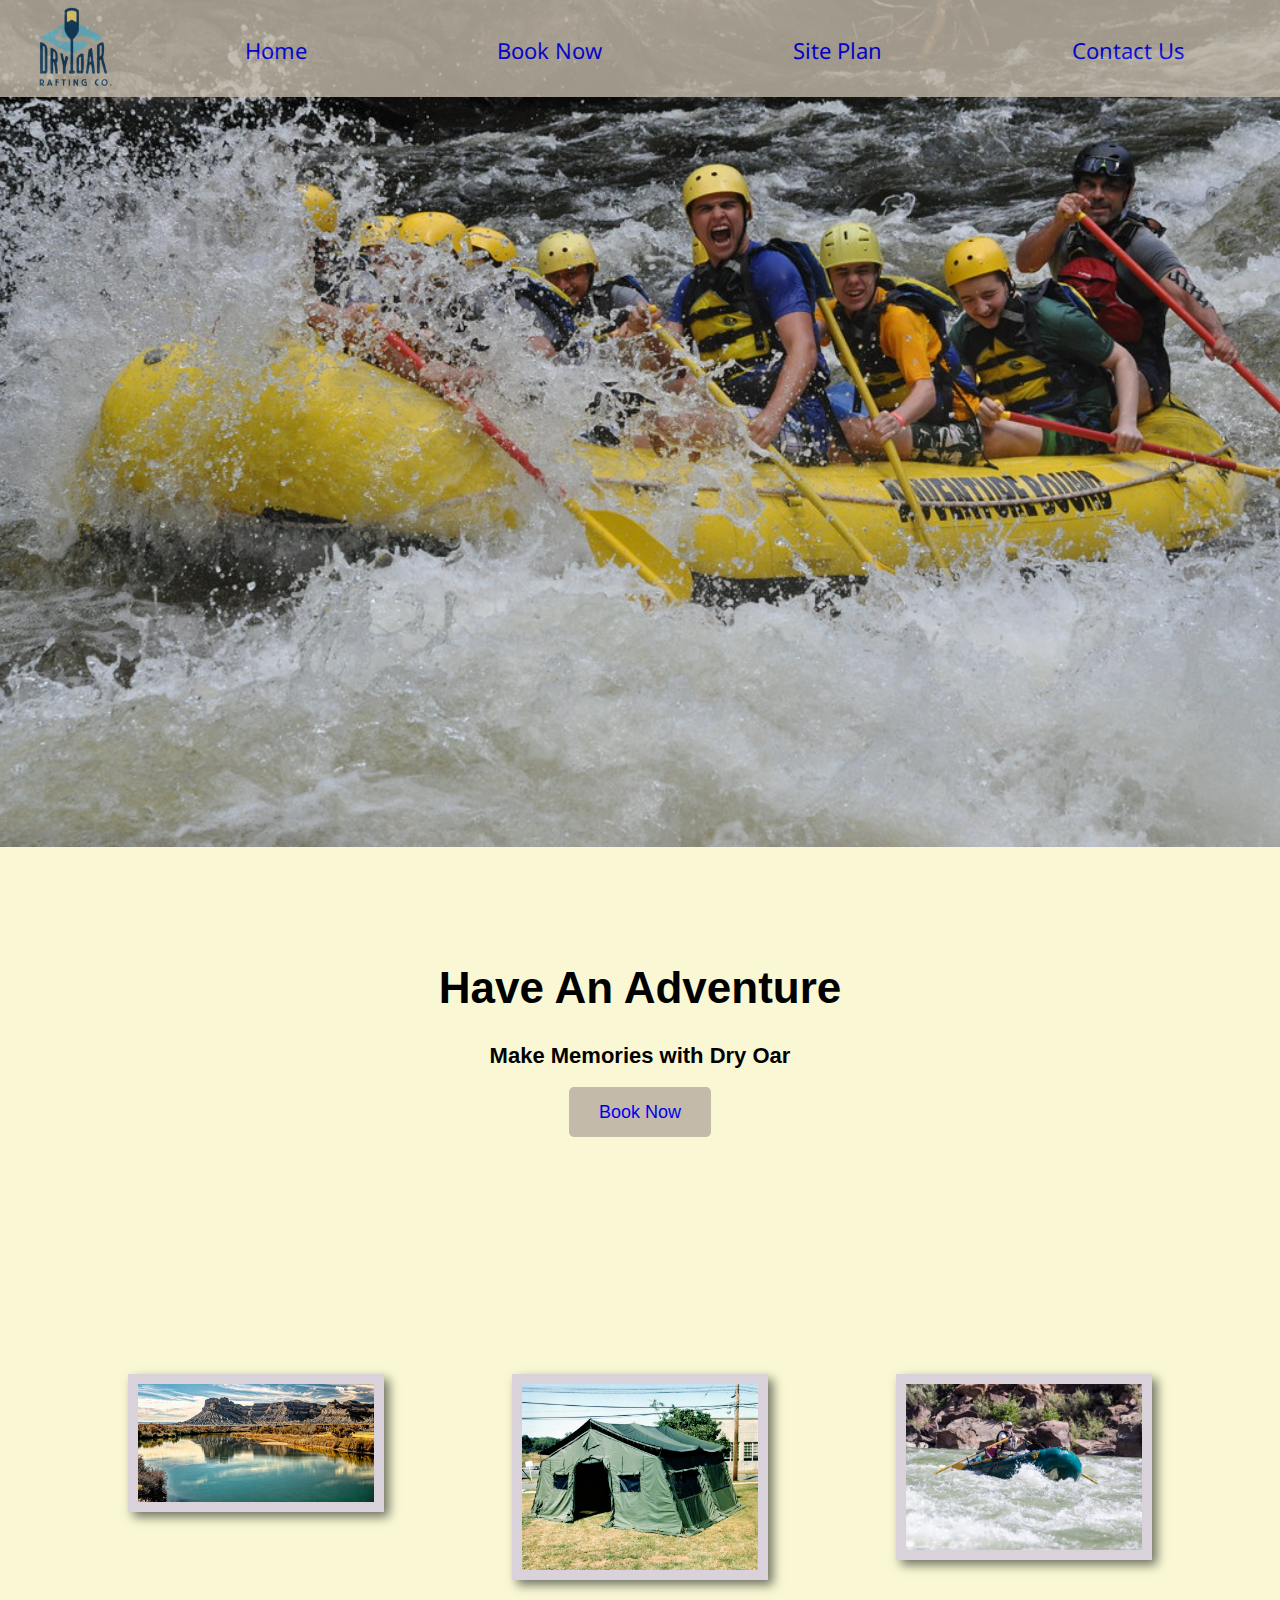
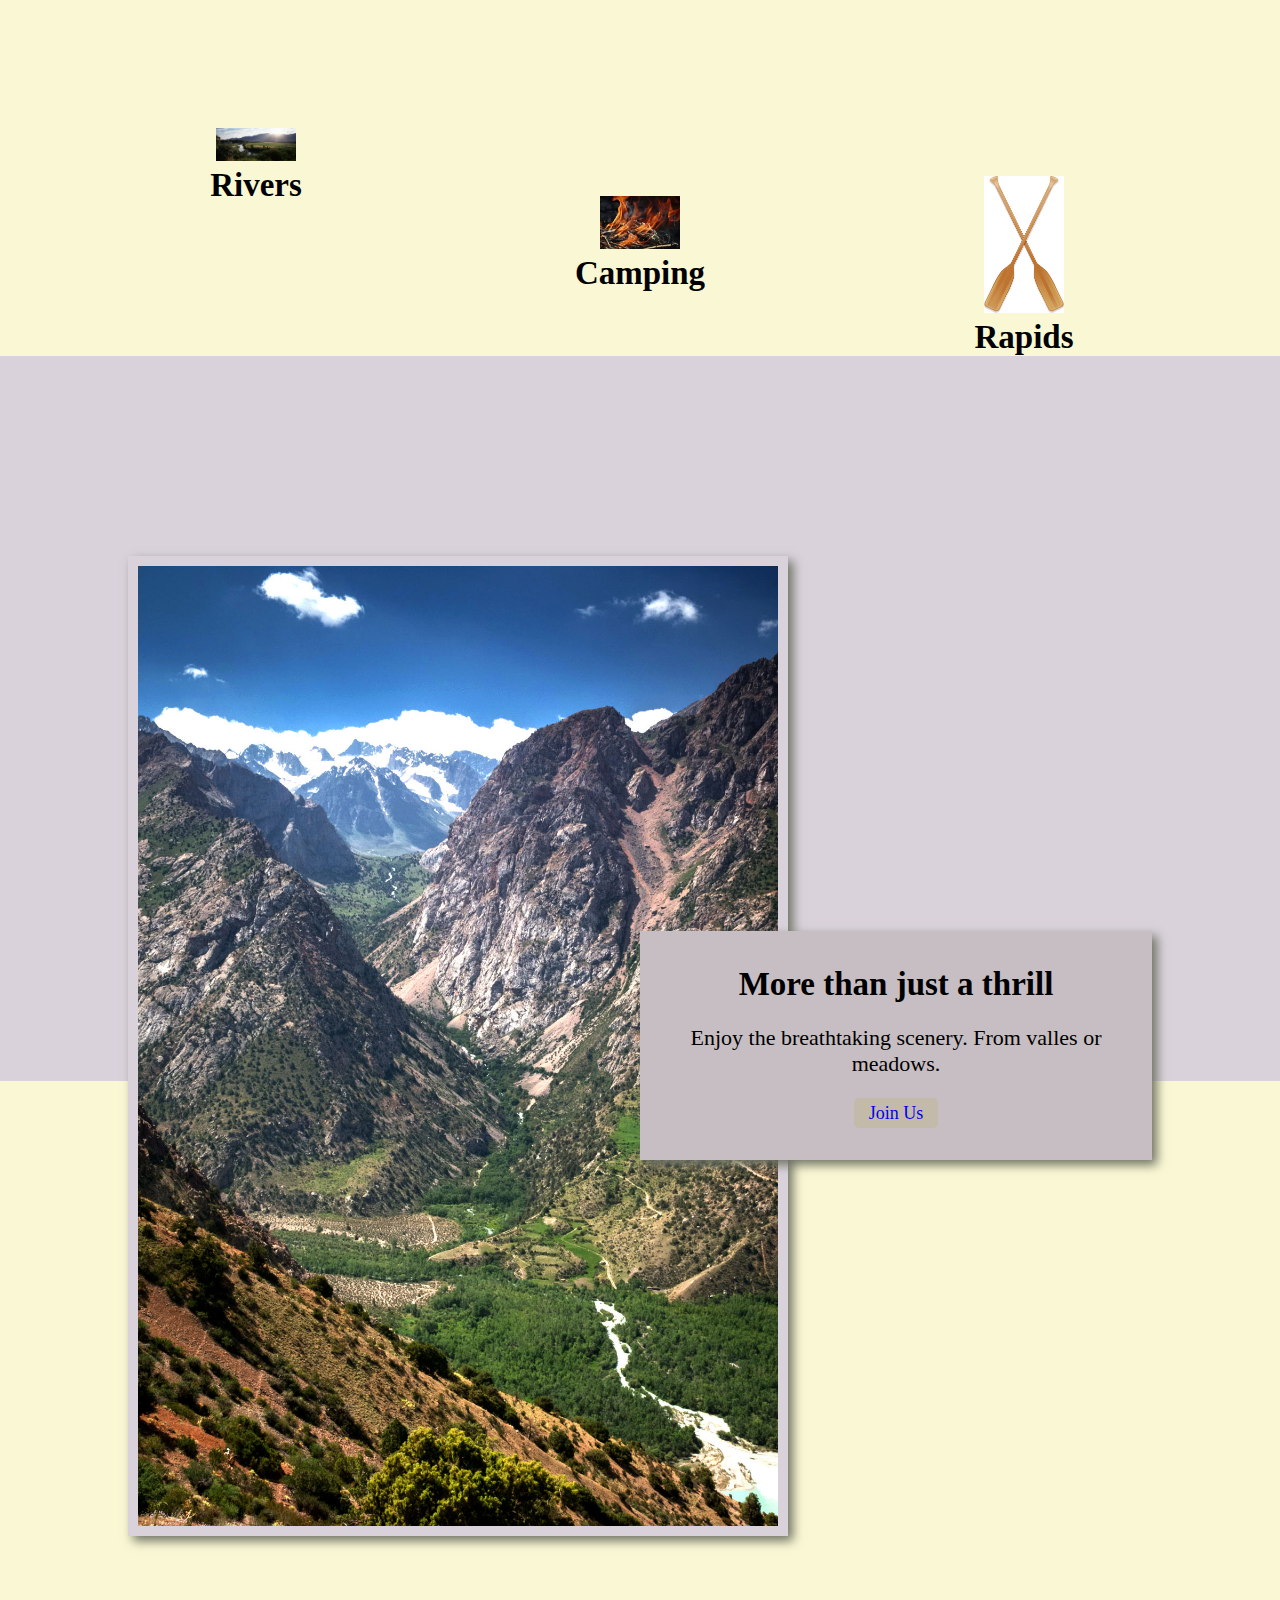
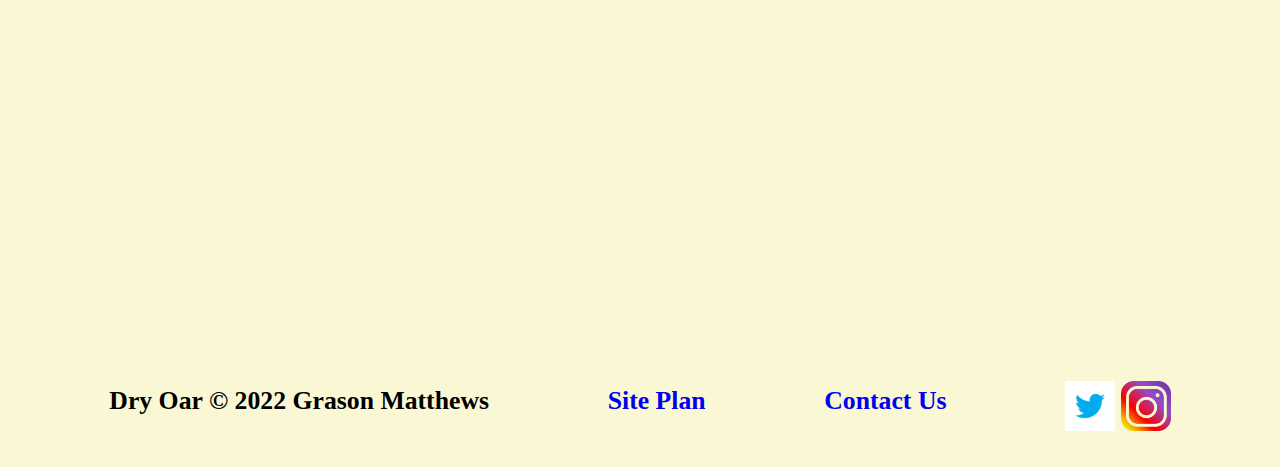
<file: index.html>
<!DOCTYPE html>
<html lang="en">
<head>
    <meta charset="UTF-8">
    <meta http-equiv="X-UA-Compatible" content="IE=edge">
    <meta name="viewport" content="width=device-width, initial-scale=1.0">
    <title>Whitewater Rafting Vacations | Dry Oar Boating | Home</title>
    <link rel="stylesheet" href="styles/style.css">
</head>
<body>
    <div id="content">
    <header>
        <a id="logo_link" href="index.html">
            <img class="logo" src="images/logo.png" alt="Dry Oar Logo">
        </a>
        <nav>
            <a href="index.html">Home</a>
            <a href="wwr/site-plan-rafting.html">Book Now</a>
            <a href="wwr/site-plan-rafting.html">Site Plan</a>
            <a href="contactus.html">Contact Us</a>
        </nav>
    </header>
    <div id="hero">
        <div id="hero-box">
            <img id="hero-img" src="images/hero.png" alt="People enjoying White Water Rafting">
        </div>
        <section id="hero-msg">
            <h1 class="home-title">Have An Adventure</h1>
            <h4>Make Memories with Dry Oar</h4>
            <div class="button-box">
                <a class="book" href="boot-times.html">Book Now</a>
            </div>
        </section>
    </div>

    <main class="home-grid">
        <section class="rivers-card">
            <img class="card-img" src="images/rivers.jpg" alt="river">
            <img class="icon" src="images/river_icon.png" alt="river icon">
            <h2>Rivers</h2>
        </section>
        <section class="camping-card">
            <img class="card-img" src="images/camping.png" alt="tent">
            <img class="icon" src="images/fire_icon.png" alt="fire icon">
            <h2>Camping</h2>
        </section>
        <section class="rapids-card">
            <img class="card-img" src="images/rapids.jpg" alt="rafting">
            <img class="icon" src="images/oars.png" alt="oars icon">
            <h2>Rapids</h2>
        </section>
        <div id="background"></div>
        <img class="mountains" src="images/mountains.jpg" alt="misty mountains">
        <section class="msg">
            <h2>More than just a thrill</h2>
            <p>Enjoy the breathtaking scenery. From valles or meadows.</p>
            <a class="join" href="rivers.html">Join Us</a>
        </section>
    </main>
    <footer>
        <h3>Dry Oar &copy; 2022 Grason Matthews</h3>
        <h3><a href="site-plan-rafting.html">Site Plan</a></h3>
        <h3><a href="contactus.html">Contact Us</a></h3>
        <div class="social">
            <a href="https://twitter.com" target="_blank">
                <img src="images/twitter.jpeg" alt="twitter icon" height="50" width="50">
            </a>
            <a href="https://instagram.com" target="_blank">
                <img src="images/instagram.png" alt="instagram icon" height="50" width="50">
            </a>
        </div>
    </footer>
    </div>
</body>
</html>
</file>
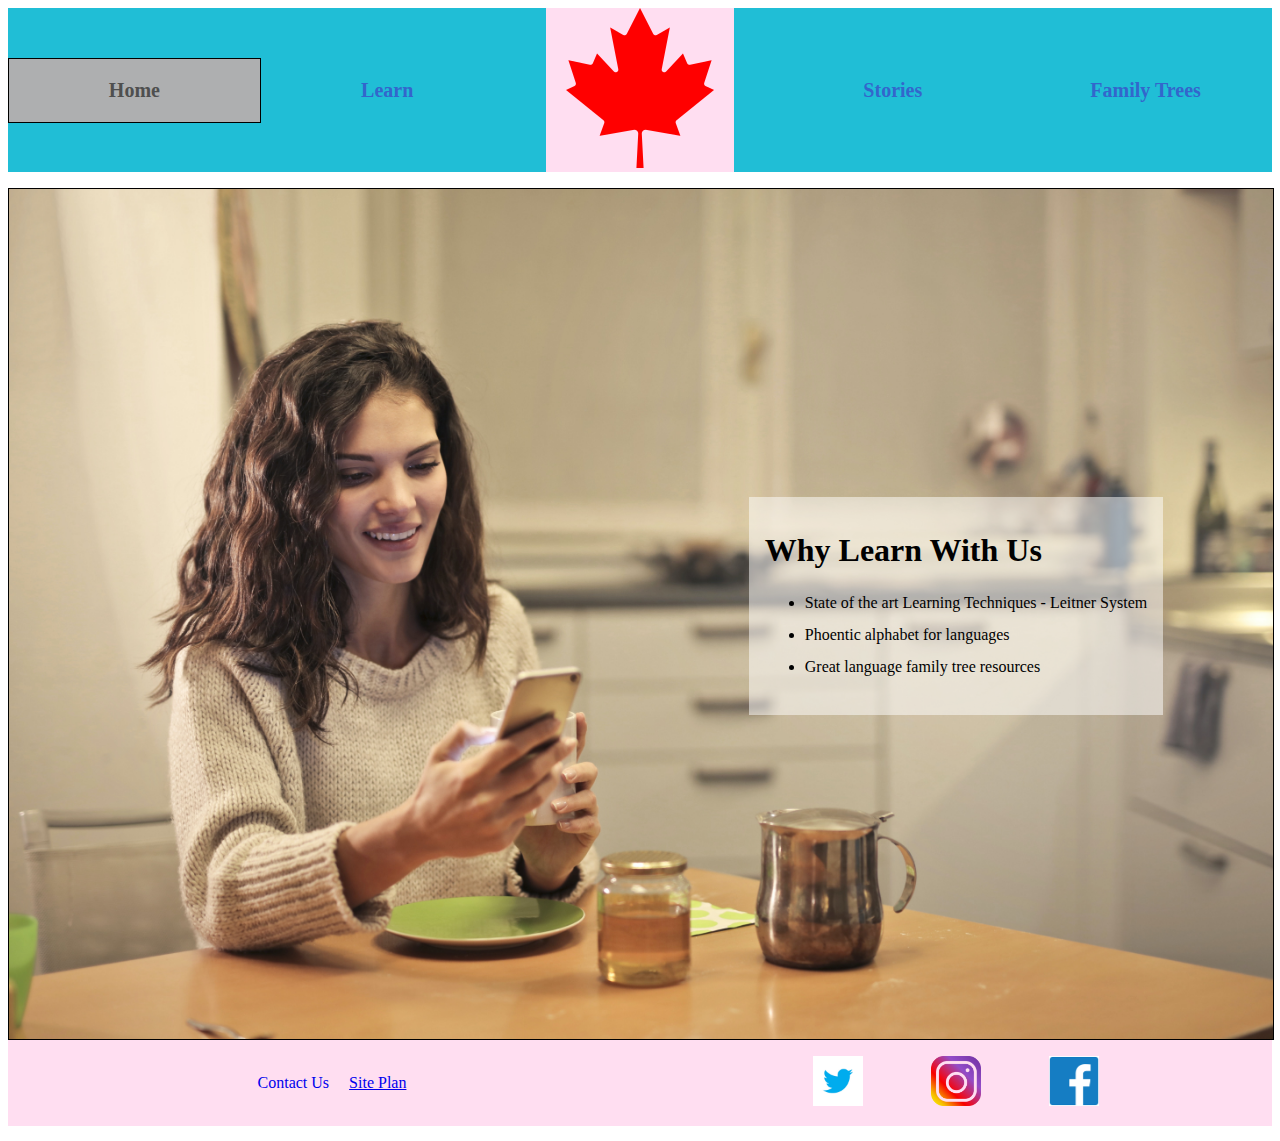
<file: swing/index.html>
<!DOCTYPE html>
<html lang="en">
    <head>
        <meta charset="UTF-8">
        <meta http-equiv="X-UA-Compatible" content="IE=edge">
        <meta name="viewport" content="width=device-width, initial-scale=1.0">
        <title>Leaff</title>
        <link rel="stylesheet" href="style/styles.css">
    </head>

    <body>
        <div id="content">
            <header>
                <nav class="head">
                    <a href="#" class="current-page">Home</a>
                    <a href="learn.html" class="t-links">Learn</a>
                    <div id="logo-centre">
                        <img class="logo" src="images/leaff-logo-example.png" alt="leaff Logo">
                    </div>
                    <a href="stories.html" class="t-links">Stories</a>
                    <a href="family-tree.html" class="t-links">Family Trees</a>
                </nav>
            </header>
            
            <main id="home-main">
                <img src="images/learning_enjoying.jpg" alt="learner" id="learner">
                <div id="home-message">
                    <h1>Why Learn With Us</h1>
                    <ul>
                        <li>State of the art Learning Techniques - Leitner System</li>
                        <li>Phoentic alphabet for languages</li>
                        <li>Great language family tree resources</li>
                    </ul>
                </div>
                
            </main>

            <footer>
                <nav class="foot">
                    <div id="b-links">
                        <a href="#" class="b-links">Contact Us</a>
                        <a href="site-plan.html">Site Plan</a>
                    </div>
                    <div id="social-icons">
                        <a href="https://twitter.com/?lang=en"  class="b-links">
                            <img src="images/twitter.jpeg" alt="twitter icon" class="social-icon">
                        </a>
                        <a href="https://www.instagram.com/?hl=en" class="b-links">
                            <img src="images/instagram.png" alt="instagram icon" class="social-icon">
                        </a>
                        <a href="https://www.facebook.com/" class="b-links">
                            <img src="images/facebook.png" alt="facebook icon" class="social-icon">
                        </a>
                    </div>
                </nav>
            </footer>
        </div>
    </body>
</html>
</file>
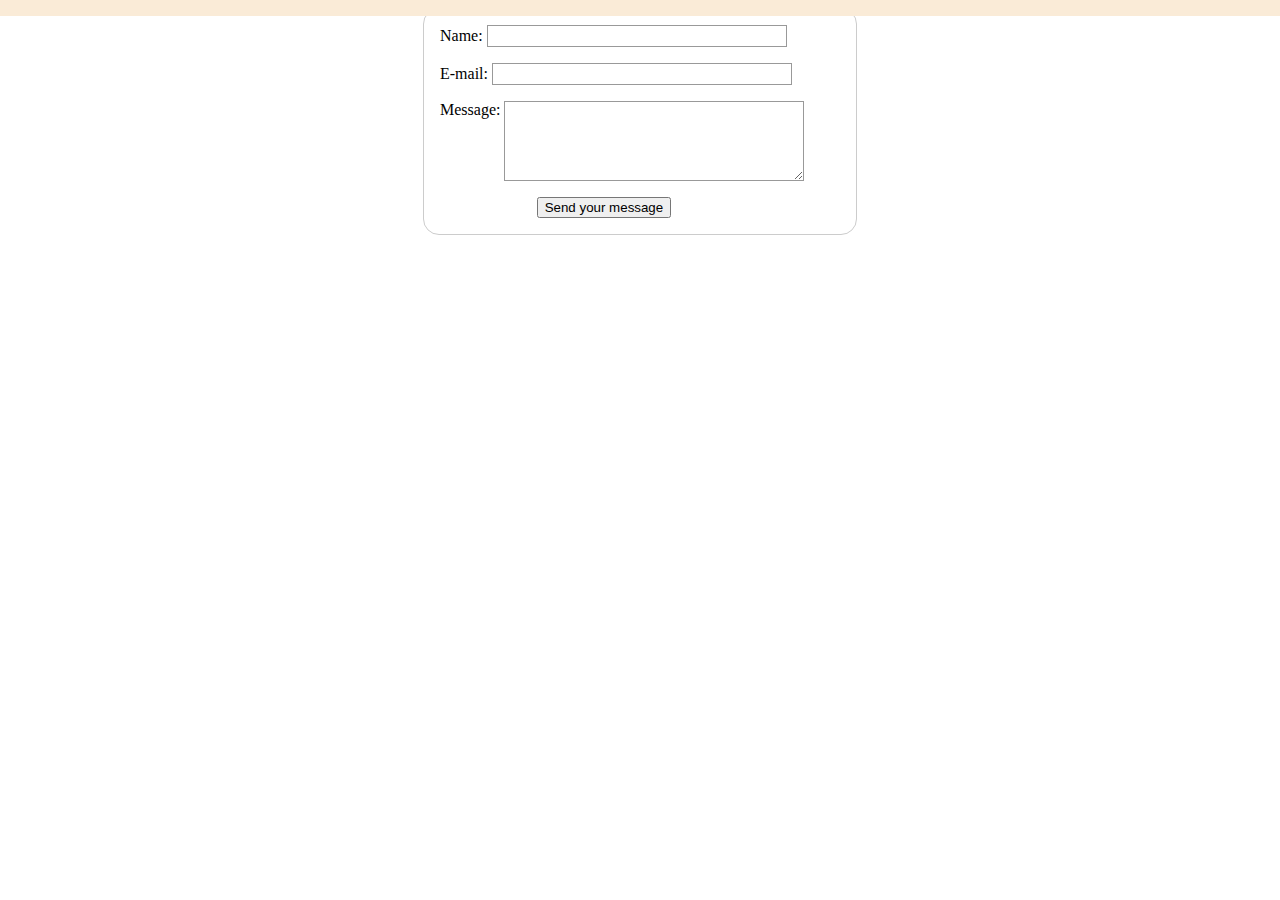
<file: contactus.html>
<!DOCTYPE html>
<html lang="en">
<head>
    <meta charset="UTF-8">
    <meta http-equiv="X-UA-Compatible" content="IE=edge">
    <meta name="viewport" content="width=device-width, initial-scale=1.0">
    <title>Form</title>
    <style>
        #feedback {
            background-color: antiquewhite;
            position: absolute;
            top: 0;
            left: 0;
            right: 0;
            padding: .5em;
        }
        .moveDown {
            margin-top: 3em;
        }
        form {
            margin: 0 auto;
            width: 400px;
            padding: 1em;
            border: 1px solid #ccc;
            border-radius: 1em;
        }
        ul {
            list-style: none;
            padding: 0;
            margin: 0;
        }
        form li + li {
            margin-top: 1em;
        }
        label {
            display: inline-block;
            width: 90;
            text-align: right;
        }
        input, 
        textarea {
            font: 1em sans-serif;
            width: 300px;
            box-sizing: border-box;
            border: 1px solid #999;
        }
        int:focus, 
        text-area:focus {
            border-color: #000;
        }
        textarea {
            vertical-align: top;
            height: 5em;
        }
        .button {
            padding-left: 90px;
        }
        button {
            margin-left: .5em;
        }
    </style>
</head>
<body>
    <div id="feedback"></div>


<!-- this is the form element -->
    <form action=" /my-handling-form-page"
    method="post">
        <ul>
            <li>
                <label for="name">Name:</label>
                <input type="text" id="name"
                name="user_name">
            </li>
            <li>
                <label for="mail">E-mail:</label>
                <input type="email" id="mail"
                name="user_email">
            </li>
            <li>
                <label for="msg">Message:</label>
                <textarea id="msg"
                name="user_message"></textarea>
            </li>
            <li class="button">
                <button type="submit">Send your message</button>
            </li>
        </ul>
    </form>
    <script>
        // get the feedback div element so we can do something with it.
        const feedbackElement = document.getElementById('feedback');
        // get the form so we can read what was entered in it.
        const formElement = document.forms[0];
        // add a 'listener' to wait for a submission of our form. When that happens run the code below.
        formElement.addEventListener('submit', function(e) {
        // stop the form from doing the default action.
        e.preventDefault();
        // set the contents of our feedback element to a message letting the user know the form was submitted successfully. Notice that we pull the name that was entered in the form to personalize the message!
        feedbackElement.innerHTML = 'Hello '+ formElement.user_name.value +'! Thank you for your message. We will get back with you as soon as possible!';
        // make the feedback element visible.
        feedbackElement.style.display = "block";
        // add a class to move everything down so our message doesn't cover it.
        document.body.classList.toggle('moveDown');
    });
</script>
    </script>
</body>
</html>
</file>
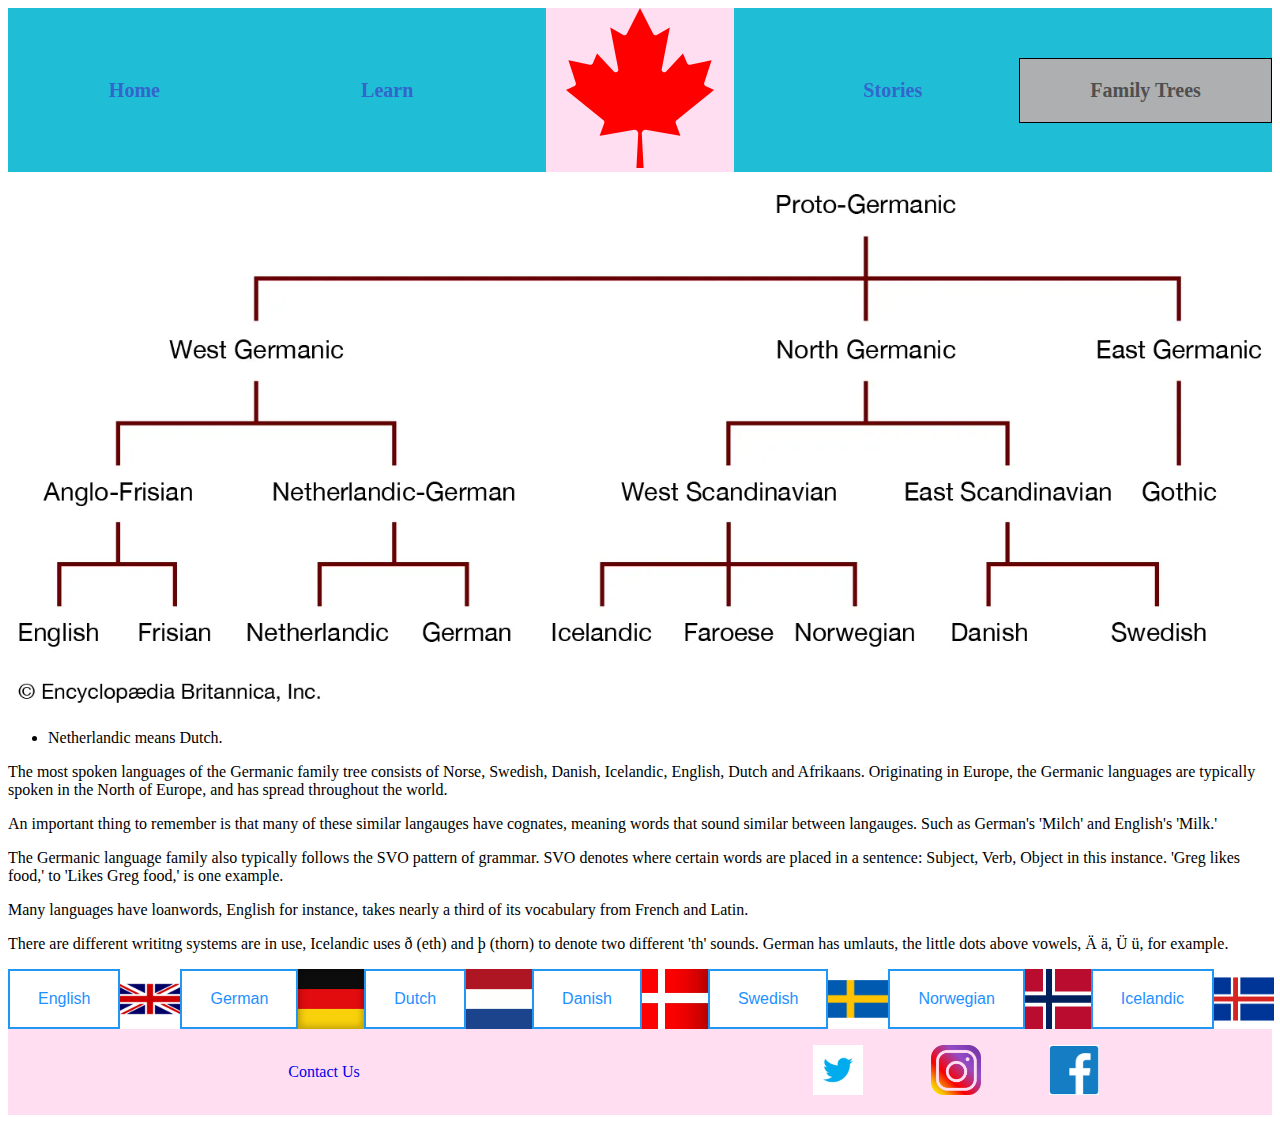
<file: swing/family-tree.html>
<!DOCTYPE html>
<html lang="en">
    <head>
        <meta charset="UTF-8">
        <meta http-equiv="X-UA-Compatible" content="IE=edge">
        <meta name="viewport" content="width=device-width, initial-scale=1.0">
        <title>Learn at Leaff</title>
        <link rel="stylesheet" href="style/styles.css">
    </head>

    <body>
        <div id="content">
            <!-- header things -->
            <header>
                <nav class="head">
                    <a href="index.html" class="t-links">Home</a>
                    <a href="learn.html" class="t-links">Learn</a>
                    <div id="logo-centre">
                        <img class="logo" src="images/leaff-logo-example.png" alt="leaff Logo">
                    </div>
                    <a href="stories.html" class="t-links">Stories</a>
                    <a href="#" class="current-page">Family Trees</a>
                </nav>
            </header>
            
            <main>
                <div id="family-main">
                    <aside id="family-tree">
                        <img src="images/germanic-family-tree.png" alt="Germanic Language Family Tree" id="tree">
                        <ul>
                        <li>Netherlandic means Dutch.</li>
                        </ul>
                    </aside>
                    <div class="description">
                        <p class="desc">The most spoken languages of the Germanic family tree consists of Norse, Swedish, Danish, Icelandic, English, Dutch and Afrikaans. Originating in Europe, the Germanic languages are typically spoken in the North of Europe, and has spread throughout the world.</p>
                        <p class="desc">An important thing to remember is that many of these similar langauges have cognates, meaning words that sound similar between langauges. Such as German's 'Milch' and English's 'Milk.'</p>
                        <p class="desc">The Germanic language family also typically follows the SVO pattern of grammar. SVO denotes where certain words are placed in a sentence: Subject, Verb, Object in this instance. 'Greg likes food,' to 'Likes Greg food,' is one example.</p>
                        <p class="desc">Many languages have loanwords, English for instance, takes nearly a third of its vocabulary from French and Latin.</p>
                        <p class="desc">There are different writitng systems are in use, Icelandic uses ð (eth) and þ (thorn) to denote two different 'th' sounds. German has umlauts, the little dots above vowels, Ä ä, Ü ü, for example.</p>
                        
                        <!-- these don't actually lead anywhere just yet. -->
                        <nav class="languages">
                                
                                <button class="btn blue">English</button>
                                <img src="images/union-jack.png" alt="English" class="flags">
                              
                                <button class="btn blue">German</button>
                                <img src="images/german-flag.jpeg" alt="German" class="flags">
                              
                                <button class="btn blue">Dutch</button>
                                <img src="images/dutch-flag.png" alt="Dutch" class="flags">
                              
                                <button class="btn blue">Danish</button>
                                <img src="images/danish-flag.jpeg" alt="Danish" class="flags">
                              
                                <button class="btn blue">Swedish</button>
                                <img src="images/swedish-flag.png" alt="Swedish" class="flags">
                              
                                <button class="btn blue">Norwegian</button>
                                <img src="images/norwegian-flag.png" alt="Norwegian" class="flags">
                              
                                <button class="btn blue">Icelandic</button>
                                <img src="images/icelandic-flag.png" alt="Icelandic" class="flags">
                        </nav>
                    </div>
                </div>
            </main>
            
            <!-- footer things -->
            <footer>
                <nav class="foot">
                    <a href="#" class="b-links">Contact Us</a>
                <div id="social-icons">
                    <a href="https://twitter.com/?lang=en"  class="b-links">
                        <img src="images/twitter.jpeg" alt="twitter icon" class="social-icon">
                    </a>
                    <a href="https://www.instagram.com/?hl=en" class="b-links">
                        <img src="images/instagram.png" alt="instagram icon" class="social-icon">
                    </a>
                    <a href="https://www.facebook.com/" class="b-links">
                        <img src="images/facebook.png" alt="facebook icon" class="social-icon">
                    </a>
                </div>
            </nav>
            </footer>
        </div>
    </body>
</html>
</file>
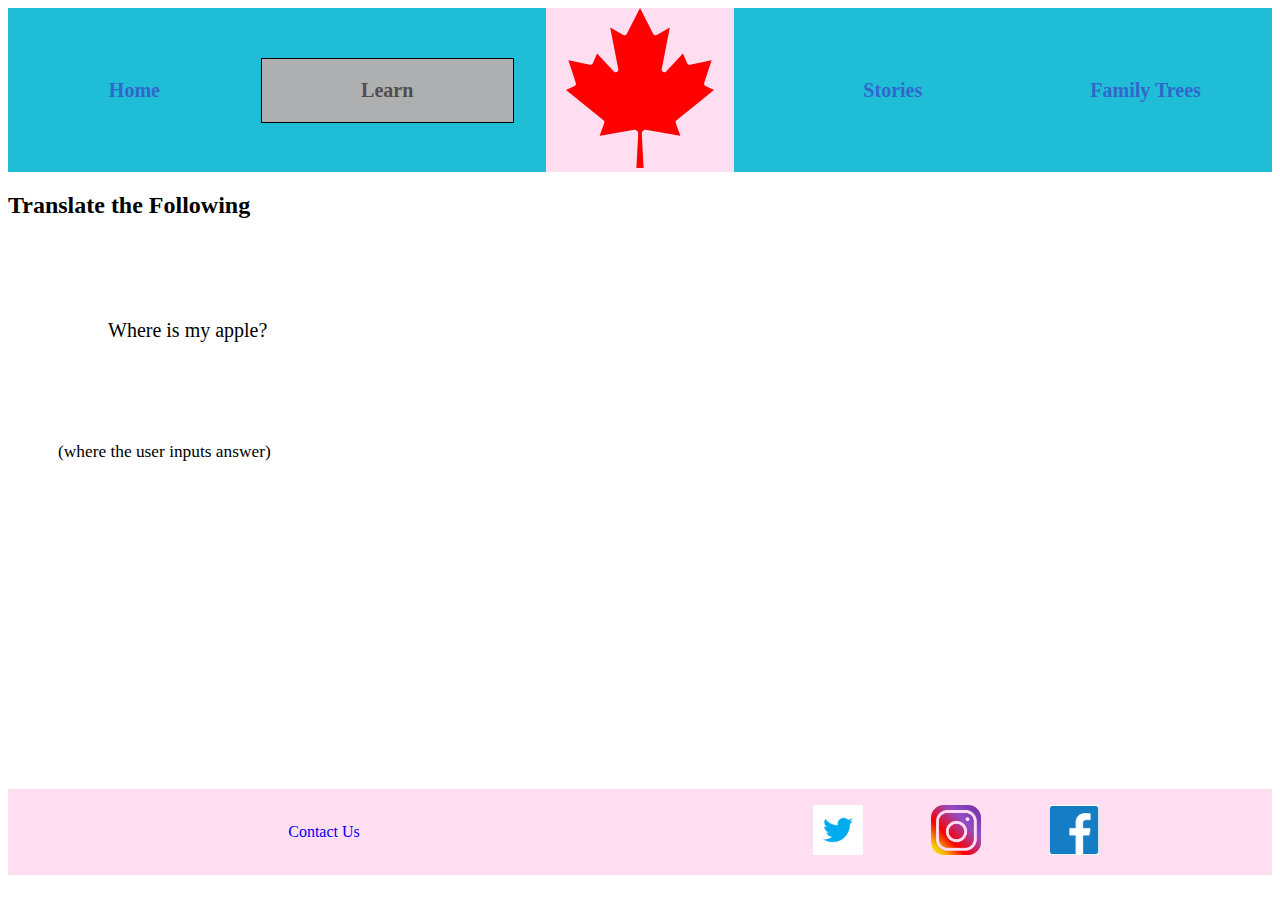
<file: swing/learn.html>
<!DOCTYPE html>
<html lang="en">
    <head>
        <meta charset="UTF-8">
        <meta http-equiv="X-UA-Compatible" content="IE=edge">
        <meta name="viewport" content="width=device-width, initial-scale=1.0">
        <title>Learn at Leaff</title>
        <link rel="stylesheet" href="style/styles.css">
    </head>

    <body>
        <div id="content">
            <header>
                <nav class="head">
                    <a href="index.html" class="t-links">Home</a>
                    <a href="#" class="current-page">Learn</a>
                    <div id="logo-centre">
                        <img class="logo" src="images/leaff-logo-example.png" alt="leaff Logo">
                    </div>
                    <a href="stories.html" class="t-links">Stories</a>
                    <a href="family-tree.html" class="t-links">Family Trees</a>
                </nav>
            </header>
            
            <main>
                
                <h2>Translate the Following</h2>
                <p id="top">Where is my apple?</p>
                <p id="bottom">(where the user inputs answer)</p>

                
            </main>
            
            <footer>
                <nav class="foot">
                    <a href="#" class="b-links">Contact Us</a>
                <div id="social-icons">
                    <a href="https://twitter.com/?lang=en"  class="b-links">
                        <img src="images/twitter.jpeg" alt="twitter icon" class="social-icon">
                    </a>
                    <a href="https://www.instagram.com/?hl=en" class="b-links">
                        <img src="images/instagram.png" alt="instagram icon" class="social-icon">
                    </a>
                    <a href="https://www.facebook.com/" class="b-links">
                        <img src="images/facebook.png" alt="facebook icon" class="social-icon">
                    </a>
                </div>
            </nav>
            </footer>
        </div>
    </body>
</html>
</file>
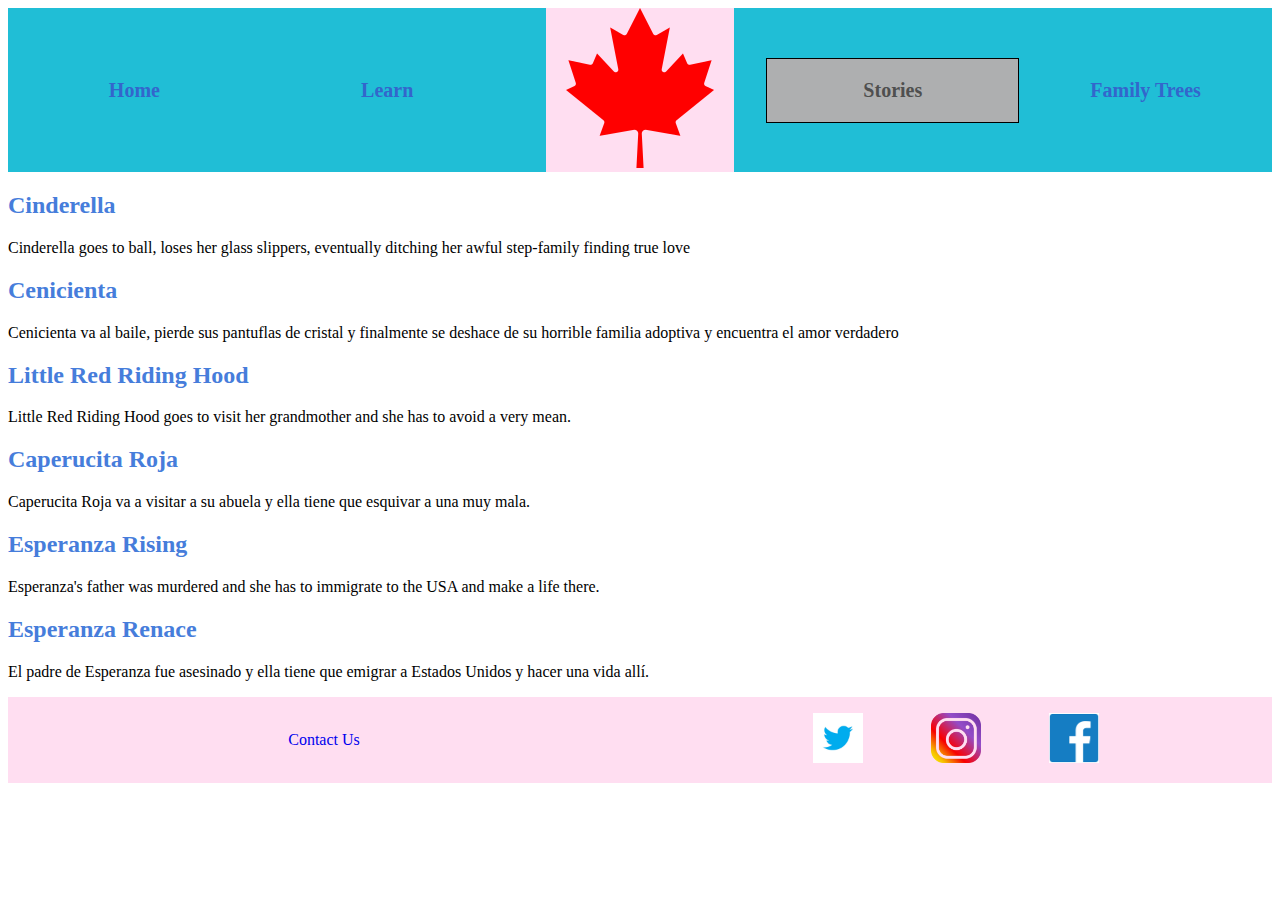
<file: swing/stories.html>
<!DOCTYPE html>
<html lang="en">
    <head>
        <meta charset="UTF-8">
        <meta http-equiv="X-UA-Compatible" content="IE=edge">
        <meta name="viewport" content="width=device-width, initial-scale=1.0">
        <title>Leaff Stories</title>
        <link rel="stylesheet" href="style/styles.css">
    </head>

    <body>
        <div id="content">
            <header>
                <nav class="head">
                    <a href="index.html" class="t-links">Home</a>
                    <a href="learn.html" class="t-links">Learn</a>
                    <div id="logo-centre">
                        <img class="logo" src="images/leaff-logo-example.png" alt="leaff Logo">
                    </div>
                    <a href="#" class="current-page">Stories</a>
                    <a href="family-tree.html" class="t-links">Family Trees</a>
                </nav>
            </header>
            
            <main>

                <div class=story-grid>
                    <div class="eng-summary">
                        <h2 class="title">Cinderella</h2>
                        <p class="planguage-1">Cinderella goes to ball, loses her glass slippers, eventually ditching her awful step-family finding true love</p>
                    </div>
                    <div class="spn-summary">
                        <h2 class="title">Cenicienta</h2>
                        <p class="planguage-2">Cenicienta va al baile, pierde sus pantuflas de cristal y finalmente se deshace de su horrible familia adoptiva y encuentra el amor verdadero</p>
                    </div>
                    <div class="eng-summary">
                        <h2 class="title">Little Red Riding Hood</h2>
                        <p class="planguage-1">Little Red Riding Hood goes to visit her grandmother and she has to avoid a very mean.</p>
                    </div>
                        <div class="spn-summary">
                        <h2 class="title">Caperucita Roja</h2>
                        <p class="planguage-2">Caperucita Roja va a visitar a su abuela y ella tiene que esquivar a una muy mala.</p>
                    </div>
                    <div class="eng-summary">
                        <h2 class="title">Esperanza Rising</h2>
                        <p class="planguage-1">Esperanza's father was murdered and she has to immigrate to the USA and make a life there.</p>
                    </div>
                        <div class="spn-summary">
                        <h2 class="title">Esperanza Renace</h2>
                        <p class="planguage-2">El padre de Esperanza fue asesinado y ella tiene que emigrar a Estados Unidos y hacer una vida allí.</p>
                    </div>
                </div>
            </main>
            
            <footer>
                <nav class="foot">
                    <a href="#" class="b-links">Contact Us</a>
                <div id="social-icons">
                    <a href="https://twitter.com/?lang=en"  class="b-links">
                        <img src="images/twitter.jpeg" alt="twitter icon" class="social-icon">
                    </a>
                    <a href="https://www.instagram.com/?hl=en" class="b-links">
                        <img src="images/instagram.png" alt="instagram icon" class="social-icon">
                    </a>
                    <a href="https://www.facebook.com/" class="b-links">
                        <img src="images/facebook.png" alt="facebook icon" class="social-icon">
                    </a>
                </div>
            </nav>
            </footer>
        </div>
    </body>
</html>
</file>
<file: styles/style.css>
@import url('https://fonts.googleapis.com/css2?family=Noto+Sans:wght@300&display=swap');
.home-title {
    font-size: 2em;
    margin-top: 10px;
}
div #content {
    max-width: 1600px;
    margin: 0 auto;
}
#logo_link {
    padding-top: 5px;
    justify-self: center;
    align-self: center;
}
nav a {
    text-align: center;
    text-decoration: none;
    font-family: 'Noto Sans', Times, sans-serif;
    padding-top: 35px;
}
#hero-msg {
    text-align: center;
    font-family: 'Helvetica', Arial, sans-serif;
    margin-top: 100px;
    grid-column: 1/10;
}
section #hero-msg {
    grid-column: 2/3;
    grid-row: 1/2;
    text-align: center;
}
#hero {
    display: grid;
    grid-template-columns: 1fr 3fr 1fr;
    margin-top: -100px;
}
#hero-box {
    grid-column: 1/4;
    grid-row: 1/3;
    z-index: -1;
}
h2 {
    margin: 0;
}
#hero-img {
    width: 100%;
}
.button-box {
    text-align: center;
    margin-bottom: 50px;
}
main section {
    text-align: center;
}
#background {
    height: 725px;
    grid-column: 1/11;
    grid-row: 4/9;
}
body {
    background-color: #FAF8D4;
    color: black;
    font-family: 'Times New Roman', Times, serif;
    font-size: 22px;
    margin: 0;
    padding: 0;
}
header {
    background-color: #c4bbab;
    color: black;
    display: grid;
    grid-template-columns: 150px auto;
    opacity: .8;
}
nav {
    display: flex;
    justify-content: space-around;
}
nav a:hover {
    background-color: #C6BEC2;
}
.home-grid {
    display: grid;
    grid-template-columns: repeat(10, 1fr)
}
.book, .join {
    background-color: #C3BAAA;
    text-decoration: none;
    font-size: 18px;
    padding: 15px 30px;
    margin-top: 50px;
    border-radius: 5px;
}
.join {
    background-color: #C3BAAA;
    text-decoration: none;
    font-size: 18px;
    padding: 5px 15px;
    border-radius: 5px;
    justify-self: center;
    align-self: center;
}
.book:hover, .join:hover {
    background-color: #EBDCCB;
}
#background {
    background-color: #D9D2DB;
    color: black;
}
.msg {
    background-color: #C6BEC2;
    color: black;
    padding: 35px;
    grid-column: 6/10;
    grid-row: 6/7;
    box-shadow: 5px 5px 10px #6f7364;
    justify-content: center;
    align-content: center;
}
.msp p{
    font-size: .8em;
    padding-bottom: 15px;
}
.logo {
    width: 80px;
}
.icon {        
    width: 80px;
    padding-top: 10px;
}
main section img {
    box-sizing: border-box;
}
.card-img {
    border: 10px solid #d9c2a3;
    transition: transform .5s;
    box-shadow: 5px 5px 10px #6f7364;
}
.card-img:hover {
    opacity: .6;
    transform: scale(1.1)
}
.card-img, .mountains {
    margin: 200px 0;
    border: 10px solid #D9D2DB;
    width: 100%;
}
.mountains {
    margin: 200px 0;
    border: 10px solid #D9D2DB;
    width: 100%;
    grid-column: 2/7;
    grid-row: 5/8;
    box-shadow: 5px 5px 10px #6f7364;
}
.rivers-card {
    grid-column: 2/4;
    grid-row: 2/3;
}
.camping-card {
    grid-column: 5/7;
    grid-row: 2/3;
}
.rapids-card {
    grid-column: 8/10;
    grid-row: 2/3;
}

footer {
    background-color: #FAF8D4;
    color: black;
    padding: 25px 50px;
    margin-top: 200px;
    display: flex;
    justify-content: space-around;
    align-items: center;
}
footer a {
    text-decoration: none;
}
footer .social img {
    padding-top: 15px;
}
footer h3 a:hover {
    text-decoration: underline;
}


/* THIS IS YOUR PHONE CSS, DO NOT ADD ANY MORE CSS AFTER THIS POINT */


@media screen and (max-width: 900px) {
    #hero, .home-grid {
        display: block;
        height: auto;
    }
    nav, footer {
        flex-direction: column;
    }
    nav a {
        display: block;
        padding: 15px;
    }
    #hero {
        margin-top: 0;
    }
    #hero-msg {
        margin-top: 0;
    }
    #hero-msg h4 {
        display: none;
    }
    .home-title {
        font-size: 25px;
        color: #6f7364;
    }
    .rivers-card, .camping-card, .rapids-card {
        margin: 50px auto;
        width: 60%;
    }
    #background {
        display: none;
    }
    .mountains, .msg {
        width: 80%;
        display: block;
        margin: 0 auto;
    }
    footer {
        margin-top: 25px;
    }
}
</file>
<file: swing/style/styles.css>
/* * {
    outline: 1px solid; */
/* } */
#content {
    max-width: 1600px;
    margin: 0 auto;
}

/* this is the header*/
.head {
    display: grid;
    grid-template-columns: 1fr 1fr 1fr 1fr 1fr;
    flex-direction: row;
    align-items: center;
    background-color: #20bed6;
}
#logo-centre {
    margin: 0 auto;
    background-color: #ffdef1;
    padding: 0 20px;
}
#home-main {
    display: grid;
    grid-template-columns: 1fr 1fr;
}
.t-links {
    text-align: center;
    text-decoration: none;
    padding-top: 1em;
    padding-bottom: 1em;
    color: #3366cc; 
    font-size: 20px;
    font-weight: bold;
}
.current-page {
    color: #4f4f4f;
    background-color: #aeafb0;
    text-decoration: none;
    text-align: center;
    padding-top: 1em;
    padding-bottom: 1em;
    border: 1px solid black;
    font-weight: bold;
    font-size: 20px;
}

/* this is the main section */

/* footer parts */
.foot {
    display: grid;
    grid-template-columns: 1fr 1fr;
    background-color: #ffdef1;
    align-items: center;
    justify-items: center;
}
.b-links {
    text-align: center;
    padding: 1em;
    text-decoration: none;
    margin: auto;
}
.b-links a {
    padding: 3em;
}
.social-icon {
    height: 50px;
    width: 50px;
    padding: 1em;
}

/* this is the index bits */
#learner {
    width: 100%;
    border: 1px solid black;
    margin-top: 1em;
    grid-column: 1 / 3;
    grid-row: 1 / 2;
}
#home-message {
    grid-row: 1 / 2;
    grid-column: 2 / 3;
    margin: auto;
    line-height: 2em;
    background-color: rgba(255, 255, 255, .5);
    padding: 1em;
}
/* learn page */
#top {
    margin: 100px;
    font-size: 15pt;
}
#bottom {
    border-radius: 15%;
    margin: 50px;
    font-size: 13pt;
    padding-bottom: 16em;
}
/* stories page */
#story-grid {
    grid-template-columns: 1fr 1fr;
    grid-template-rows: 1fr 1fr 1fr 1fr 1fr 1fr;
}
.title {
    color: #467ddb;
}

/* family tree page */
#family-main {
    grid-template-columns: 1fr 2fr;
}
#family-tree {
    grid-column-start: 1;
    grid-column-end: 2;
    grid-row: 1 / 1;
}
#tree {
    width: 100%;
}
.desc {
    grid-column: 2/3;
}
.languages {
    display: flex;
}
.flags {
    height: 60px;
    width: 66px;
}
/* fancy component buttons for available languages */
.btn {
    border: 2px solid black;
    background-color: white;
    color: black;
    padding: 14px 28px;
    font-size: 16px;
    cursor: pointer;
  }
  .blue {
    border-color: #2196F3;
    color: dodgerblue
  }
  
  .blue:hover {
    background: #2196F3;
    color: white;
  }
</file>
